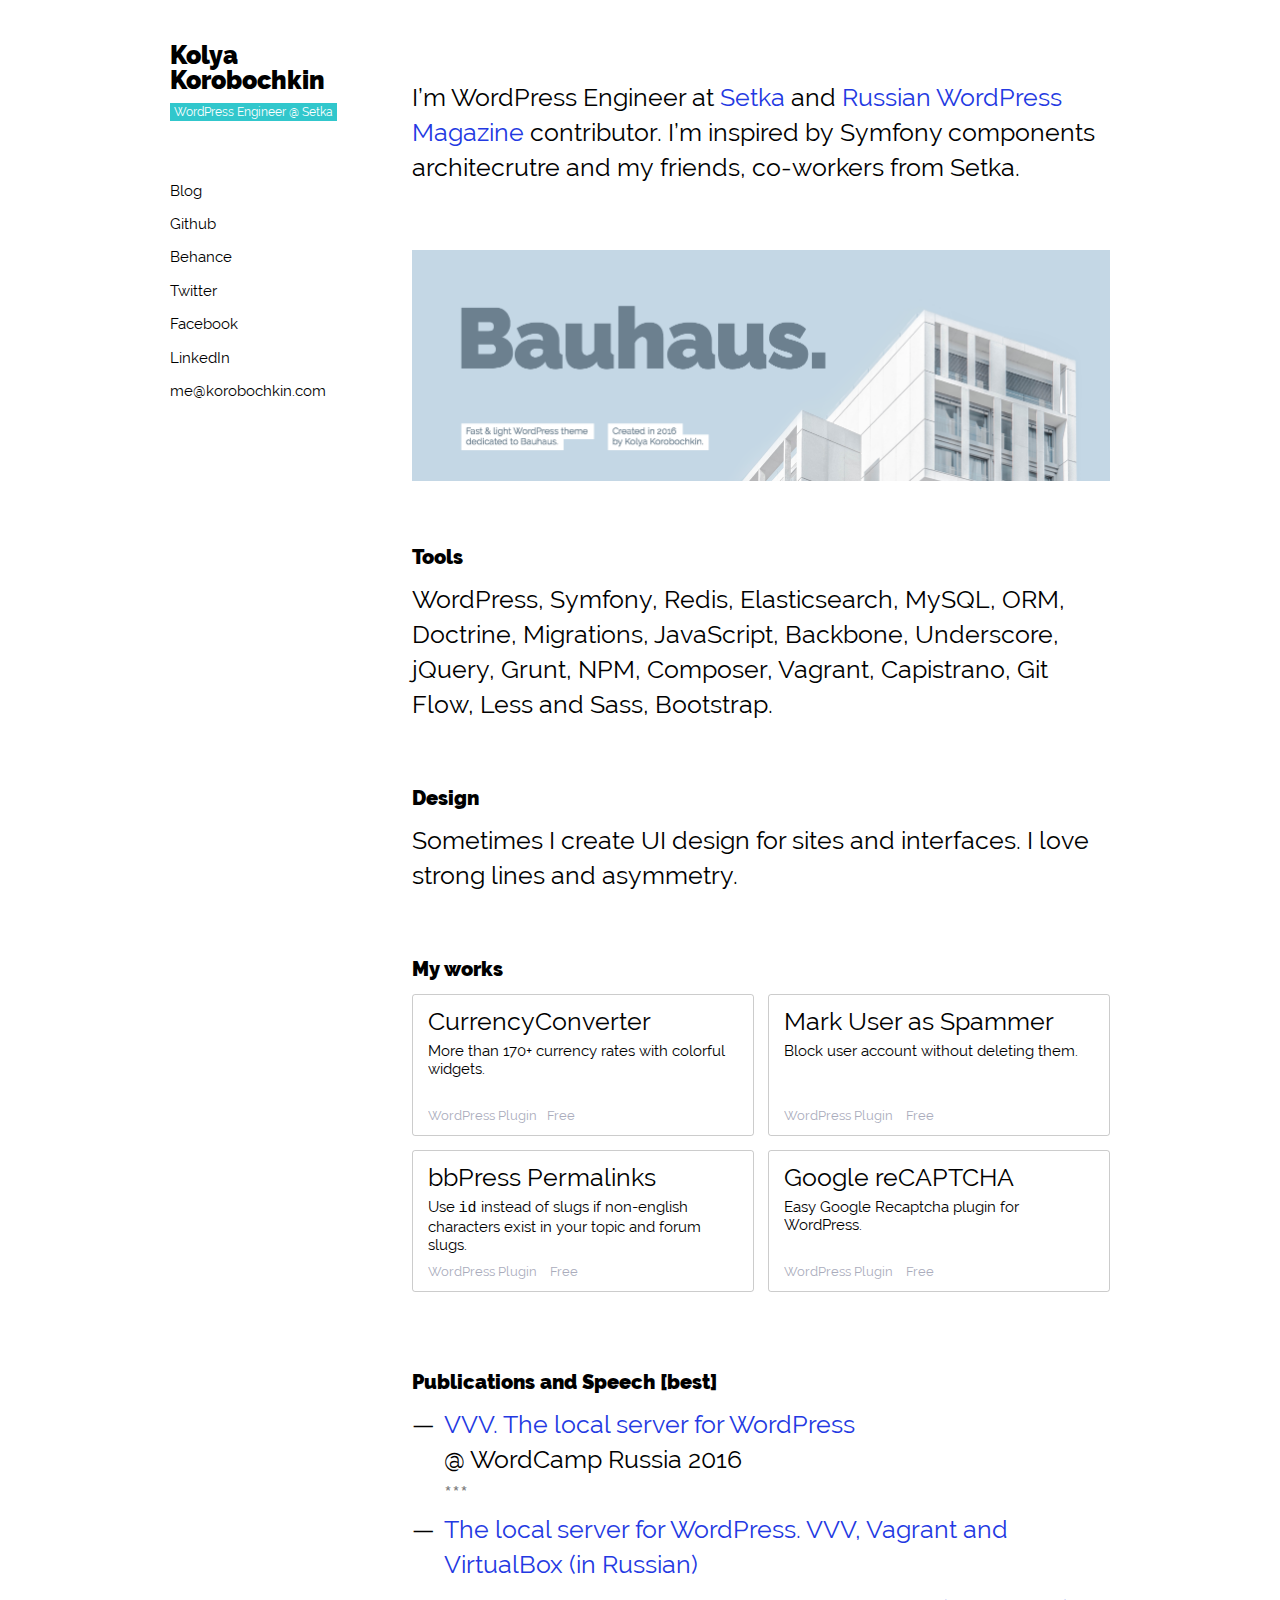
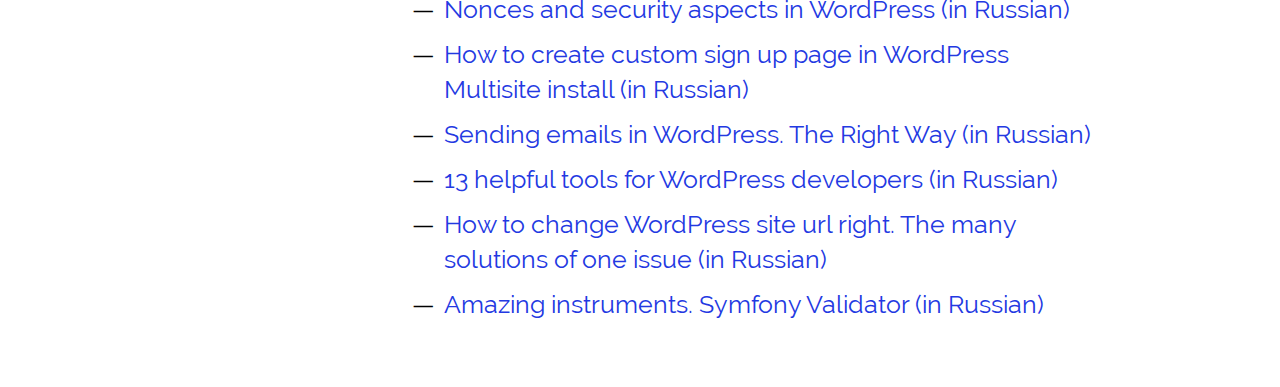
<file: index.html>
<!DOCTYPE html>
<html lang="en">
<head>
    <meta charset="utf-8">
    <meta http-equiv="X-UA-Compatible" content="IE=edge">
    <meta name="viewport" content="width=device-width, initial-scale=1">
    <meta name="author" content="Kolya Korobochkin">
    <link rel="shortcut icon" href="favicon.ico" type="image/x-icon">
    <title>Kolya Korobochkin</title>
</head>

<body>

    <div class="page" class="hfeed site">
        <div class="container">

            <div class="row">
                <div class="col-sm-3">
                    <header id="masthead" class="site-header margin-ver-xs-10px margin-ver-sm-43px" role="banner">
                        <div class="site-branding">
                            <h1 class="site-title"><span class="br">Kolya</span> <span class="br">Korobochkin</span></h1>
                            <p class="site-suptitle">WordPress Engineer @&nbsp;Setka</p>
                        </div>
                    </header>
                    <nav id="site-navigation" class="main-navigation" role="navigation">
                        <ul id="primary-menu" class="clearfix menu nav-menu list-unstyled" aria-expanded="false">
                            <li class="menu-item"><a href="https://korobochkin.wordpress.com/">Blog</a></li>
                            <li class="menu-item"><a href="https://github.com/korobochkin">Github</a></li>
                            <li class="menu-item"><a href="https://www.behance.net/korobochkin">Behance</a></li>
                            <li class="menu-item"><a href="https://twitter.com/korobochkin">Twitter</a></li>
                            <li class="menu-item"><a href="https://facebook.com/korobochkin">Facebook</a></li>
                            <li class="menu-item"><a href="https://linkedin.com/in/kolyakorobochkin">LinkedIn</a></li>
                            <li class="menu-item"><a href="mailto:me@korobochkin.com">me@korobochkin.com</a></li>
                        </ul>
                    </nav>
                </div>
                <div class="col-sm-9">
                    <div id="content" class="site-content">
                        <div id="primary" class="content-area">
                            <main id="main" class="site-main" role="main">
                                <article class="post">
                                    <div class="entry-content">


                                        <div class="story-section margin-ver-top-sm-80px">
                                            <!--<h2 class="story-title">Создаю</h2>-->
                                            <div class="story-content margin-ver-top-xs-14px">
                                                <p>I’m WordPress Engineer at <a href="https://setka.io/">Setka</a> and <a href="https://wpmag.ru/author/korobochkin/">Russian WordPress Magazine</a> contributor. I’m inspired by Symfony components architecrutre and my friends, co-workers from Setka.</p>
                                            </div>
                                        </div>
                                        <div class="story-section margin-ver-sm-65px">
                                            <p><a href="https://www.behance.net/gallery/43461409/Bauhaus-WordPress-theme"><img src="images/modern-bauhaus/modern-bauhaus-sneakpeak-2.png" width="1400" height="463" class="img-responsive"></a></p>
                                        </div>
                                        <div class="story-section margin-ver-sm-65px">
                                            <h2 class="story-title">Tools</h2>
                                            <div class="story-content margin-ver-top-xs-14px">
                                                <p>WordPress, Symfony, Redis, Elasticsearch, MySQL, ORM, Doctrine, Migrations, JavaScript, Backbone, Underscore, jQuery, Grunt, NPM, Composer, Vagrant, Capistrano, Git Flow, Less and Sass, Bootstrap.</p>
                                            </div>
                                        </div>
                                        <div class="story-section margin-ver-sm-65px">
                                            <h2 class="story-title">Design</h2>
                                            <div class="story-content margin-ver-top-xs-14px">
                                                <p>Sometimes I create UI design for sites and interfaces. I love strong lines and asymmetry.</p>
                                            </div>
                                        </div>

                                        <div class="story-section margin-ver-sm-65px">
                                            <h2 class="story-title">My works</h2>
                                            <div class="product-items margin-ver-top-xs-14px">
                                                <ul class="product-items-list f-row">
                                                    <li class="product-items-item f-col-no-width f-col-xs-12 f-col-sm-6 margin-ver-bottom-xs-14px">
                                                        <a class="product-items-item-wrapper product-items-item-link-container text-color-inherit" href="https://wordpress.org/plugins/currencyconverter/">
                                                            <p class="product-items-item-header text-color-link-on-hover">CurrencyConverter</p>
                                                            <p class="product-items-item-description">More than 170+ currency rates with colorful widgets.</p>
                                                            <div class="product-items-item-info">
                                                                <ul class="f-row list-unstyled">
                                                                    <li class="f-col-no-width">WordPress Plugin</li>
                                                                    <li class="f-col-no-width">Free</li>
                                                                </ul>
                                                            </div>
                                                        </a>
                                                    </li>
                                                    <li class="product-items-item f-col-no-width f-col-xs-12 f-col-sm-6 margin-ver-bottom-xs-14px">
                                                        <a class="product-items-item-wrapper product-items-item-link-container text-color-inherit" href="https://wordpress.org/plugins/mark-user-as-spammer/">
                                                            <p class="product-items-item-header text-color-link-on-hover">Mark User as Spammer</p>
                                                            <p class="product-items-item-description">Block user account without deleting them.</p>
                                                            <div class="product-items-item-info">
                                                                <ul class="list-inline">
                                                                    <li>WordPress Plugin</li>
                                                                    <li>Free</li>
                                                                </ul>
                                                            </div>
                                                        </a>
                                                    </li>
                                                    <li class="product-items-item f-col-no-width f-col-xs-12 f-col-sm-6 margin-ver-bottom-xs-14px">
                                                        <a class="product-items-item-wrapper product-items-item-link-container text-color-inherit" href="https://wordpress.org/plugins/bbpress-permalinks-with-id/">
                                                            <p class="product-items-item-header text-color-link-on-hover">bbPress Permalinks</p>
                                                            <p class="product-items-item-description">Use <code>id</code> instead of slugs if non-english characters exist in your topic and forum slugs.</p>
                                                            <div class="product-items-item-info">
                                                                <ul class="list-inline">
                                                                    <li>WordPress Plugin</li>
                                                                    <li>Free</li>
                                                                </ul>
                                                            </div>
                                                        </a>
                                                    </li>
                                                    <li class="product-items-item f-col-no-width f-col-xs-12 f-col-sm-6 margin-ver-bottom-xs-14px">
                                                        <a class="product-items-item-wrapper product-items-item-link-container text-color-inherit" href="https://github.com/korobochkin/reCAPTCHA-Lightweight-Adaptation">
                                                            <p class="product-items-item-header text-color-link-on-hover">Google reCAPTCHA</p>
                                                            <p class="product-items-item-description">Easy Google Recaptcha plugin for WordPress.</p>
                                                            <div class="product-items-item-info">
                                                                <ul class="list-inline">
                                                                    <li>WordPress Plugin</li>
                                                                    <li>Free</li>
                                                                </ul>
                                                            </div>
                                                        </a>
                                                    </li>
                                                </ul>
                                            </div>
                                        </div>
                                        <div class="story-section margin-ver-sm-65px">
                                            <h2 class="story-title">Publications and Speech [best]</h2>
                                            <div class="story-content margin-ver-top-xs-14px">
                                                <ul class="list-dashed text-block-links">
                                                    <li><a href="https://wordpress.tv/2016/10/09/nikolay-korobochkin-vvv-local-development-server-in-5-minutes/">VVV. The local server for WordPress</a> @ WordCamp Russia 2016</li>
                                                    <li class="list-dashed-none text-muted">***</li>
                                                    <li class="margin-ver-bottom-xs-10px"><a href="https://wpmag.ru/2016/local-wordpress-vvv/">The local server for WordPress. VVV, Vagrant and VirtualBox (in Russian)</a></li>
                                                    <li class="margin-ver-bottom-xs-10px"><a href="https://wpmag.ru/2015/nonces-wordpress-security/">Nonces and security aspects in WordPress (in Russian)</a></li>
                                                    <li class="margin-ver-bottom-xs-10px"><a href="https://wpmag.ru/2015/wordpress-multisite-signup/">How to create custom sign up page in WordPress Multisite install (in Russian)</a></li>
                                                    <li class="margin-ver-bottom-xs-10px"><a href="https://wpmag.ru/2015/smtp-wordpress/">Sending emails in WordPress. The Right Way (in Russian)</a></li>
                                                    <li class="margin-ver-bottom-xs-10px"><a href="https://wpmag.ru/2015/wordpress-developer-tools/">13 helpful tools for WordPress developers (in Russian)</a></li>
                                                    <li class="margin-ver-bottom-xs-10px"><a href="https://wpmag.ru/2015/move-wordpress/">How to change WordPress site url right. The many solutions of one issue (in Russian)</a></li>
                                                    <li class="margin-ver-bottom-xs-10px"><a href="https://korobochkin.wordpress.com/2016/07/09/novye-instrumenty-symfony-validator/">Amazing instruments. Symfony Validator (in Russian)</a></li>
                                                </ul>
                                            </div>
                                        </div>

                                    </div>
                                </article>
                            </main>
                        </div>
                    </div>
                </div>
            </div>

        </div><!-- /.container -->
    </div>
    <link href="css/theme/theme.min.css?2016-12-12" rel="stylesheet" type="text/css">
</body>
</html>
</file>
<file: css/theme/theme.min.css>
/*!
 * Bootstrap v3.3.7 (http://getbootstrap.com)
 * Copyright 2011-2016 Twitter, Inc.
 * Licensed under MIT (https://github.com/twbs/bootstrap/blob/master/LICENSE)
 */@font-face{font-family:Raleway;src:url(/fonts/raleway/Raleway-Regular.ttf)}@font-face{font-family:Raleway;src:url(/fonts/raleway/Raleway-Black.ttf);font-weight:900}/*! normalize.css v3.0.3 | MIT License | github.com/necolas/normalize.css */html{font-family:sans-serif;-ms-text-size-adjust:100%;-webkit-text-size-adjust:100%}body{margin:0}article,aside,details,figcaption,figure,footer,header,hgroup,main,menu,nav,section,summary{display:block}audio,canvas,progress,video{display:inline-block;vertical-align:baseline}audio:not([controls]){display:none;height:0}[hidden],template{display:none}a{background-color:transparent}a:active,a:hover{outline:0}abbr[title]{border-bottom:1px dotted}b,strong{font-weight:700}dfn{font-style:italic}h1{font-size:2em;margin:.67em 0}mark{background:#ff0;color:#000}small{font-size:80%}sub,sup{font-size:75%;line-height:0;position:relative;vertical-align:baseline}sup{top:-.5em}sub{bottom:-.25em}img{border:0}svg:not(:root){overflow:hidden}figure{margin:1em 40px}hr{-webkit-box-sizing:content-box;-moz-box-sizing:content-box;box-sizing:content-box;height:0}pre{overflow:auto}code,kbd,pre,samp{font-family:monospace,monospace;font-size:1em}button,input,optgroup,select,textarea{color:inherit;font:inherit;margin:0}button{overflow:visible}button,select{text-transform:none}button,html input[type=button],input[type=reset],input[type=submit]{-webkit-appearance:button;cursor:pointer}button[disabled],html input[disabled]{cursor:default}button::-moz-focus-inner,input::-moz-focus-inner{border:0;padding:0}input{line-height:normal}input[type=checkbox],input[type=radio]{-webkit-box-sizing:border-box;-moz-box-sizing:border-box;box-sizing:border-box;padding:0}input[type=number]::-webkit-inner-spin-button,input[type=number]::-webkit-outer-spin-button{height:auto}input[type=search]{-webkit-appearance:textfield;-webkit-box-sizing:content-box;-moz-box-sizing:content-box;box-sizing:content-box}input[type=search]::-webkit-search-cancel-button,input[type=search]::-webkit-search-decoration{-webkit-appearance:none}fieldset{border:1px solid silver;margin:0 2px;padding:.35em .625em .75em}legend{border:0;padding:0}textarea{overflow:auto}optgroup{font-weight:700}table{border-collapse:collapse;border-spacing:0}td,th{padding:0}*{-webkit-box-sizing:border-box;-moz-box-sizing:border-box;box-sizing:border-box}:after,:before{-webkit-box-sizing:border-box;-moz-box-sizing:border-box;box-sizing:border-box}html{font-size:10px;-webkit-tap-highlight-color:rgba(0,0,0,0)}body{font-family:Raleway,Helvetica,Arial,sans-serif;font-size:15px;line-height:1.42857143;color:#000;background-color:#fff}button,input,select,textarea{font-family:inherit;font-size:inherit;line-height:inherit}a{color:#2339e2;text-decoration:none}a:focus,a:hover{color:#245dff;text-decoration:underline}a:focus{outline:5px auto -webkit-focus-ring-color;outline-offset:-2px}figure{margin:0}img{vertical-align:middle}.img-responsive{display:block;max-width:100%;height:auto}.img-rounded{border-radius:6px}.img-thumbnail{padding:4px;line-height:1.42857143;background-color:#fff;border:1px solid #ddd;border-radius:4px;-webkit-transition:all .2s ease-in-out;-o-transition:all .2s ease-in-out;transition:all .2s ease-in-out;display:inline-block;max-width:100%;height:auto}.img-circle{border-radius:50%}hr{margin-top:21px;margin-bottom:21px;border:0;border-top:1px solid #eee}.sr-only{position:absolute;width:1px;height:1px;margin:-1px;padding:0;overflow:hidden;clip:rect(0,0,0,0);border:0}.sr-only-focusable:active,.sr-only-focusable:focus{position:static;width:auto;height:auto;margin:0;overflow:visible;clip:auto}[role=button]{cursor:pointer}.text-color-inherit{color:inherit}.text-color-inherit:focus,.text-color-inherit:hover{color:inherit}a:focus .text-color-link-on-hover,a:hover .text-color-link-on-hover{color:#245dff}.h1,.h2,.h3,.h4,.h5,.h6,h1,h2,h3,h4,h5,h6{font-family:inherit;font-weight:900;line-height:1.1;color:inherit}.h1 .small,.h1 small,.h2 .small,.h2 small,.h3 .small,.h3 small,.h4 .small,.h4 small,.h5 .small,.h5 small,.h6 .small,.h6 small,h1 .small,h1 small,h2 .small,h2 small,h3 .small,h3 small,h4 .small,h4 small,h5 .small,h5 small,h6 .small,h6 small{font-weight:400;line-height:1;color:#777}.h1,.h2,.h3,h1,h2,h3{margin-top:21px;margin-bottom:10.5px}.h1 .small,.h1 small,.h2 .small,.h2 small,.h3 .small,.h3 small,h1 .small,h1 small,h2 .small,h2 small,h3 .small,h3 small{font-size:65%}.h4,.h5,.h6,h4,h5,h6{margin-top:10.5px;margin-bottom:10.5px}.h4 .small,.h4 small,.h5 .small,.h5 small,.h6 .small,.h6 small,h4 .small,h4 small,h5 .small,h5 small,h6 .small,h6 small{font-size:75%}.h1,h1{font-size:39px}.h2,h2{font-size:32px}.h3,h3{font-size:26px}.h4,h4{font-size:19px}.h5,h5{font-size:15px}.h6,h6{font-size:13px}p{margin:0 0 10.5px}.lead{margin-bottom:21px;font-size:17px;font-weight:300;line-height:1.4}@media (min-width:768px){.lead{font-size:22.5px}}.small,small{font-size:86%}.mark,mark{background-color:#fcf8e3;padding:.2em}.text-left{text-align:left}.text-right{text-align:right}.text-center{text-align:center}.text-justify{text-align:justify}.text-nowrap{white-space:nowrap}.text-lowercase{text-transform:lowercase}.text-uppercase{text-transform:uppercase}.text-capitalize{text-transform:capitalize}.text-muted{color:#777}.text-primary{color:#2339e2}a.text-primary:focus,a.text-primary:hover{color:#182bba}.text-success{color:#3c763d}a.text-success:focus,a.text-success:hover{color:#2b542c}.text-info{color:#31708f}a.text-info:focus,a.text-info:hover{color:#245269}.text-warning{color:#8a6d3b}a.text-warning:focus,a.text-warning:hover{color:#66512c}.text-danger{color:#a94442}a.text-danger:focus,a.text-danger:hover{color:#843534}.bg-primary{color:#fff;background-color:#2339e2}a.bg-primary:focus,a.bg-primary:hover{background-color:#182bba}.bg-success{background-color:#dff0d8}a.bg-success:focus,a.bg-success:hover{background-color:#c1e2b3}.bg-info{background-color:#d9edf7}a.bg-info:focus,a.bg-info:hover{background-color:#afd9ee}.bg-warning{background-color:#fcf8e3}a.bg-warning:focus,a.bg-warning:hover{background-color:#f7ecb5}.bg-danger{background-color:#f2dede}a.bg-danger:focus,a.bg-danger:hover{background-color:#e4b9b9}.page-header{padding-bottom:9.5px;margin:42px 0 21px;border-bottom:1px solid #eee}ol,ul{margin-top:0;margin-bottom:10.5px}ol ol,ol ul,ul ol,ul ul{margin-bottom:0}.list-unstyled{padding-left:0;list-style:none}.list-inline{padding-left:0;list-style:none;margin-left:-5px}.list-inline>li{display:inline-block;padding-left:5px;padding-right:5px}dl{margin-top:0;margin-bottom:21px}dd,dt{line-height:1.42857143}dt{font-weight:700}dd{margin-left:0}@media (min-width:768px){.dl-horizontal dt{float:left;width:160px;clear:left;text-align:right;overflow:hidden;text-overflow:ellipsis;white-space:nowrap}.dl-horizontal dd{margin-left:180px}}abbr[data-original-title],abbr[title]{cursor:help;border-bottom:1px dotted #777}.initialism{font-size:90%;text-transform:uppercase}blockquote{padding:10.5px 21px;margin:0 0 21px;font-size:18.75px;border-left:5px solid #eee}blockquote ol:last-child,blockquote p:last-child,blockquote ul:last-child{margin-bottom:0}blockquote .small,blockquote footer,blockquote small{display:block;font-size:80%;line-height:1.42857143;color:#777}blockquote .small:before,blockquote footer:before,blockquote small:before{content:'\2014 \00A0'}.blockquote-reverse,blockquote.pull-right{padding-right:15px;padding-left:0;border-right:5px solid #eee;border-left:0;text-align:right}.blockquote-reverse .small:before,.blockquote-reverse footer:before,.blockquote-reverse small:before,blockquote.pull-right .small:before,blockquote.pull-right footer:before,blockquote.pull-right small:before{content:''}.blockquote-reverse .small:after,.blockquote-reverse footer:after,.blockquote-reverse small:after,blockquote.pull-right .small:after,blockquote.pull-right footer:after,blockquote.pull-right small:after{content:'\00A0 \2014'}address{margin-bottom:21px;font-style:normal;line-height:1.42857143}.list-dashed{list-style:none;padding-left:1.3em}.list-dashed li{position:relative}.list-dashed li:before{content:'—';margin-left:-1.3em;position:absolute;left:0;display:block}.list-dashed li.list-dashed-none:before{display:none}.text-block-links a{display:block}.container{margin-right:auto;margin-left:auto;padding-left:13px;padding-right:13px}@media (min-width:768px){.container{width:746px}}@media (min-width:992px){.container{width:966px}}.container-fluid{margin-right:auto;margin-left:auto;padding-left:13px;padding-right:13px}.row{margin-left:-13px;margin-right:-13px}.col-lg-1,.col-lg-10,.col-lg-11,.col-lg-12,.col-lg-2,.col-lg-3,.col-lg-4,.col-lg-5,.col-lg-6,.col-lg-7,.col-lg-8,.col-lg-9,.col-md-1,.col-md-10,.col-md-11,.col-md-12,.col-md-2,.col-md-3,.col-md-4,.col-md-5,.col-md-6,.col-md-7,.col-md-8,.col-md-9,.col-sm-1,.col-sm-10,.col-sm-11,.col-sm-12,.col-sm-2,.col-sm-3,.col-sm-4,.col-sm-5,.col-sm-6,.col-sm-7,.col-sm-8,.col-sm-9,.col-xs-1,.col-xs-10,.col-xs-11,.col-xs-12,.col-xs-2,.col-xs-3,.col-xs-4,.col-xs-5,.col-xs-6,.col-xs-7,.col-xs-8,.col-xs-9{position:relative;min-height:1px;padding-left:13px;padding-right:13px}.col-xs-1,.col-xs-10,.col-xs-11,.col-xs-12,.col-xs-2,.col-xs-3,.col-xs-4,.col-xs-5,.col-xs-6,.col-xs-7,.col-xs-8,.col-xs-9{float:left}.col-xs-12{width:100%}.col-xs-11{width:91.66666667%}.col-xs-10{width:83.33333333%}.col-xs-9{width:75%}.col-xs-8{width:66.66666667%}.col-xs-7{width:58.33333333%}.col-xs-6{width:50%}.col-xs-5{width:41.66666667%}.col-xs-4{width:33.33333333%}.col-xs-3{width:25%}.col-xs-2{width:16.66666667%}.col-xs-1{width:8.33333333%}.col-xs-pull-12{right:100%}.col-xs-pull-11{right:91.66666667%}.col-xs-pull-10{right:83.33333333%}.col-xs-pull-9{right:75%}.col-xs-pull-8{right:66.66666667%}.col-xs-pull-7{right:58.33333333%}.col-xs-pull-6{right:50%}.col-xs-pull-5{right:41.66666667%}.col-xs-pull-4{right:33.33333333%}.col-xs-pull-3{right:25%}.col-xs-pull-2{right:16.66666667%}.col-xs-pull-1{right:8.33333333%}.col-xs-pull-0{right:auto}.col-xs-push-12{left:100%}.col-xs-push-11{left:91.66666667%}.col-xs-push-10{left:83.33333333%}.col-xs-push-9{left:75%}.col-xs-push-8{left:66.66666667%}.col-xs-push-7{left:58.33333333%}.col-xs-push-6{left:50%}.col-xs-push-5{left:41.66666667%}.col-xs-push-4{left:33.33333333%}.col-xs-push-3{left:25%}.col-xs-push-2{left:16.66666667%}.col-xs-push-1{left:8.33333333%}.col-xs-push-0{left:auto}.col-xs-offset-12{margin-left:100%}.col-xs-offset-11{margin-left:91.66666667%}.col-xs-offset-10{margin-left:83.33333333%}.col-xs-offset-9{margin-left:75%}.col-xs-offset-8{margin-left:66.66666667%}.col-xs-offset-7{margin-left:58.33333333%}.col-xs-offset-6{margin-left:50%}.col-xs-offset-5{margin-left:41.66666667%}.col-xs-offset-4{margin-left:33.33333333%}.col-xs-offset-3{margin-left:25%}.col-xs-offset-2{margin-left:16.66666667%}.col-xs-offset-1{margin-left:8.33333333%}.col-xs-offset-0{margin-left:0}@media (min-width:768px){.col-sm-1,.col-sm-10,.col-sm-11,.col-sm-12,.col-sm-2,.col-sm-3,.col-sm-4,.col-sm-5,.col-sm-6,.col-sm-7,.col-sm-8,.col-sm-9{float:left}.col-sm-12{width:100%}.col-sm-11{width:91.66666667%}.col-sm-10{width:83.33333333%}.col-sm-9{width:75%}.col-sm-8{width:66.66666667%}.col-sm-7{width:58.33333333%}.col-sm-6{width:50%}.col-sm-5{width:41.66666667%}.col-sm-4{width:33.33333333%}.col-sm-3{width:25%}.col-sm-2{width:16.66666667%}.col-sm-1{width:8.33333333%}.col-sm-pull-12{right:100%}.col-sm-pull-11{right:91.66666667%}.col-sm-pull-10{right:83.33333333%}.col-sm-pull-9{right:75%}.col-sm-pull-8{right:66.66666667%}.col-sm-pull-7{right:58.33333333%}.col-sm-pull-6{right:50%}.col-sm-pull-5{right:41.66666667%}.col-sm-pull-4{right:33.33333333%}.col-sm-pull-3{right:25%}.col-sm-pull-2{right:16.66666667%}.col-sm-pull-1{right:8.33333333%}.col-sm-pull-0{right:auto}.col-sm-push-12{left:100%}.col-sm-push-11{left:91.66666667%}.col-sm-push-10{left:83.33333333%}.col-sm-push-9{left:75%}.col-sm-push-8{left:66.66666667%}.col-sm-push-7{left:58.33333333%}.col-sm-push-6{left:50%}.col-sm-push-5{left:41.66666667%}.col-sm-push-4{left:33.33333333%}.col-sm-push-3{left:25%}.col-sm-push-2{left:16.66666667%}.col-sm-push-1{left:8.33333333%}.col-sm-push-0{left:auto}.col-sm-offset-12{margin-left:100%}.col-sm-offset-11{margin-left:91.66666667%}.col-sm-offset-10{margin-left:83.33333333%}.col-sm-offset-9{margin-left:75%}.col-sm-offset-8{margin-left:66.66666667%}.col-sm-offset-7{margin-left:58.33333333%}.col-sm-offset-6{margin-left:50%}.col-sm-offset-5{margin-left:41.66666667%}.col-sm-offset-4{margin-left:33.33333333%}.col-sm-offset-3{margin-left:25%}.col-sm-offset-2{margin-left:16.66666667%}.col-sm-offset-1{margin-left:8.33333333%}.col-sm-offset-0{margin-left:0}}@media (min-width:992px){.col-md-1,.col-md-10,.col-md-11,.col-md-12,.col-md-2,.col-md-3,.col-md-4,.col-md-5,.col-md-6,.col-md-7,.col-md-8,.col-md-9{float:left}.col-md-12{width:100%}.col-md-11{width:91.66666667%}.col-md-10{width:83.33333333%}.col-md-9{width:75%}.col-md-8{width:66.66666667%}.col-md-7{width:58.33333333%}.col-md-6{width:50%}.col-md-5{width:41.66666667%}.col-md-4{width:33.33333333%}.col-md-3{width:25%}.col-md-2{width:16.66666667%}.col-md-1{width:8.33333333%}.col-md-pull-12{right:100%}.col-md-pull-11{right:91.66666667%}.col-md-pull-10{right:83.33333333%}.col-md-pull-9{right:75%}.col-md-pull-8{right:66.66666667%}.col-md-pull-7{right:58.33333333%}.col-md-pull-6{right:50%}.col-md-pull-5{right:41.66666667%}.col-md-pull-4{right:33.33333333%}.col-md-pull-3{right:25%}.col-md-pull-2{right:16.66666667%}.col-md-pull-1{right:8.33333333%}.col-md-pull-0{right:auto}.col-md-push-12{left:100%}.col-md-push-11{left:91.66666667%}.col-md-push-10{left:83.33333333%}.col-md-push-9{left:75%}.col-md-push-8{left:66.66666667%}.col-md-push-7{left:58.33333333%}.col-md-push-6{left:50%}.col-md-push-5{left:41.66666667%}.col-md-push-4{left:33.33333333%}.col-md-push-3{left:25%}.col-md-push-2{left:16.66666667%}.col-md-push-1{left:8.33333333%}.col-md-push-0{left:auto}.col-md-offset-12{margin-left:100%}.col-md-offset-11{margin-left:91.66666667%}.col-md-offset-10{margin-left:83.33333333%}.col-md-offset-9{margin-left:75%}.col-md-offset-8{margin-left:66.66666667%}.col-md-offset-7{margin-left:58.33333333%}.col-md-offset-6{margin-left:50%}.col-md-offset-5{margin-left:41.66666667%}.col-md-offset-4{margin-left:33.33333333%}.col-md-offset-3{margin-left:25%}.col-md-offset-2{margin-left:16.66666667%}.col-md-offset-1{margin-left:8.33333333%}.col-md-offset-0{margin-left:0}}.f-row{display:-webkit-box;display:-webkit-flex;display:-ms-flexbox;display:flex;-webkit-box-orient:horizontal;-webkit-box-direction:normal;-webkit-flex-direction:row;-ms-flex-direction:row;flex-direction:row;-webkit-flex-wrap:wrap;-ms-flex-wrap:wrap;flex-wrap:wrap;-webkit-box-pack:start;-webkit-justify-content:flex-start;-ms-flex-pack:start;justify-content:flex-start;-webkit-align-content:flex-start;-ms-flex-line-pack:start;align-content:flex-start;margin-left:-13px;margin-right:-13px}.f-pillar-row{display:-webkit-box;display:-webkit-flex;display:-ms-flexbox;display:flex;-webkit-box-orient:horizontal;-webkit-box-direction:normal;-webkit-flex-direction:row;-ms-flex-direction:row;flex-direction:row;-webkit-flex-wrap:wrap;-ms-flex-wrap:wrap;flex-wrap:wrap;-webkit-box-pack:start;-webkit-justify-content:flex-start;-ms-flex-pack:start;justify-content:flex-start;-webkit-align-content:flex-start;-ms-flex-line-pack:start;align-content:flex-start}.f-row-hor-center{-webkit-box-pack:center;-webkit-justify-content:center;-ms-flex-pack:center;justify-content:center}.f-row-ver-center{-webkit-box-align:center;-webkit-align-items:center;-ms-flex-align:center;align-items:center}.f-col-no-width{position:relative;min-height:1px;padding-left:13px;padding-right:13px}.f-col,.f-col-lg-1,.f-col-lg-10,.f-col-lg-11,.f-col-lg-12,.f-col-lg-2,.f-col-lg-3,.f-col-lg-4,.f-col-lg-5,.f-col-lg-6,.f-col-lg-7,.f-col-lg-8,.f-col-lg-9,.f-col-md-1,.f-col-md-10,.f-col-md-11,.f-col-md-12,.f-col-md-2,.f-col-md-3,.f-col-md-4,.f-col-md-5,.f-col-md-6,.f-col-md-7,.f-col-md-8,.f-col-md-9,.f-col-sm-1,.f-col-sm-10,.f-col-sm-11,.f-col-sm-12,.f-col-sm-2,.f-col-sm-3,.f-col-sm-4,.f-col-sm-5,.f-col-sm-6,.f-col-sm-7,.f-col-sm-8,.f-col-sm-9,.f-col-xs-1,.f-col-xs-10,.f-col-xs-11,.f-col-xs-12,.f-col-xs-2,.f-col-xs-3,.f-col-xs-4,.f-col-xs-5,.f-col-xs-6,.f-col-xs-7,.f-col-xs-8,.f-col-xs-9{position:relative;min-height:1px;padding-left:13px;padding-right:13px}.f-col-xs-12{width:100%}.f-col-xs-11{width:91.66666667%}.f-col-xs-10{width:83.33333333%}.f-col-xs-9{width:75%}.f-col-xs-8{width:66.66666667%}.f-col-xs-7{width:58.33333333%}.f-col-xs-6{width:50%}.f-col-xs-5{width:41.66666667%}.f-col-xs-4{width:33.33333333%}.f-col-xs-3{width:25%}.f-col-xs-2{width:16.66666667%}.f-col-xs-1{width:8.33333333%}@media (min-width:768px){.f-col-sm-12{width:100%}.f-col-sm-11{width:91.66666667%}.f-col-sm-10{width:83.33333333%}.f-col-sm-9{width:75%}.f-col-sm-8{width:66.66666667%}.f-col-sm-7{width:58.33333333%}.f-col-sm-6{width:50%}.f-col-sm-5{width:41.66666667%}.f-col-sm-4{width:33.33333333%}.f-col-sm-3{width:25%}.f-col-sm-2{width:16.66666667%}.f-col-sm-1{width:8.33333333%}}@media (min-width:992px){.f-col-md-12{width:100%}.f-col-md-11{width:91.66666667%}.f-col-md-10{width:83.33333333%}.f-col-md-9{width:75%}.f-col-md-8{width:66.66666667%}.f-col-md-7{width:58.33333333%}.f-col-md-6{width:50%}.f-col-md-5{width:41.66666667%}.f-col-md-4{width:33.33333333%}.f-col-md-3{width:25%}.f-col-md-2{width:16.66666667%}.f-col-md-1{width:8.33333333%}}@media (min-width:1200px){.f-col-lg-12{width:100%}.f-col-lg-11{width:91.66666667%}.f-col-lg-10{width:83.33333333%}.f-col-lg-9{width:75%}.f-col-lg-8{width:66.66666667%}.f-col-lg-7{width:58.33333333%}.f-col-lg-6{width:50%}.f-col-lg-5{width:41.66666667%}.f-col-lg-4{width:33.33333333%}.f-col-lg-3{width:25%}.f-col-lg-2{width:16.66666667%}.f-col-lg-1{width:8.33333333%}}.clearfix:after,.clearfix:before,.container-fluid:after,.container-fluid:before,.container:after,.container:before,.dl-horizontal dd:after,.dl-horizontal dd:before,.row:after,.row:before{content:" ";display:table}.clearfix:after,.container-fluid:after,.container:after,.dl-horizontal dd:after,.row:after{clear:both}.center-block{display:block;margin-left:auto;margin-right:auto}.pull-right{float:right!important}.pull-left{float:left!important}.hide{display:none!important}.show{display:block!important}.invisible{visibility:hidden}.text-hide{font:0/0 a;color:transparent;text-shadow:none;background-color:transparent;border:0}.hidden{display:none!important}.affix{position:fixed}@-ms-viewport{width:device-width}.visible-lg,.visible-md,.visible-sm,.visible-xs{display:none!important}.visible-lg-block,.visible-lg-inline,.visible-lg-inline-block,.visible-md-block,.visible-md-inline,.visible-md-inline-block,.visible-sm-block,.visible-sm-inline,.visible-sm-inline-block,.visible-xs-block,.visible-xs-inline,.visible-xs-inline-block{display:none!important}@media (max-width:767px){.visible-xs{display:block!important}table.visible-xs{display:table!important}tr.visible-xs{display:table-row!important}td.visible-xs,th.visible-xs{display:table-cell!important}}@media (max-width:767px){.visible-xs-block{display:block!important}}@media (max-width:767px){.visible-xs-inline{display:inline!important}}@media (max-width:767px){.visible-xs-inline-block{display:inline-block!important}}@media (min-width:768px) and (max-width:991px){.visible-sm{display:block!important}table.visible-sm{display:table!important}tr.visible-sm{display:table-row!important}td.visible-sm,th.visible-sm{display:table-cell!important}}@media (min-width:768px) and (max-width:991px){.visible-sm-block{display:block!important}}@media (min-width:768px) and (max-width:991px){.visible-sm-inline{display:inline!important}}@media (min-width:768px) and (max-width:991px){.visible-sm-inline-block{display:inline-block!important}}@media (min-width:992px) and (max-width:1199px){.visible-md{display:block!important}table.visible-md{display:table!important}tr.visible-md{display:table-row!important}td.visible-md,th.visible-md{display:table-cell!important}}@media (min-width:992px) and (max-width:1199px){.visible-md-block{display:block!important}}@media (min-width:992px) and (max-width:1199px){.visible-md-inline{display:inline!important}}@media (min-width:992px) and (max-width:1199px){.visible-md-inline-block{display:inline-block!important}}@media (min-width:1200px){.visible-lg{display:block!important}table.visible-lg{display:table!important}tr.visible-lg{display:table-row!important}td.visible-lg,th.visible-lg{display:table-cell!important}}@media (min-width:1200px){.visible-lg-block{display:block!important}}@media (min-width:1200px){.visible-lg-inline{display:inline!important}}@media (min-width:1200px){.visible-lg-inline-block{display:inline-block!important}}@media (max-width:767px){.hidden-xs{display:none!important}}@media (min-width:768px) and (max-width:991px){.hidden-sm{display:none!important}}@media (min-width:992px) and (max-width:1199px){.hidden-md{display:none!important}}@media (min-width:1200px){.hidden-lg{display:none!important}}.visible-print{display:none!important}@media print{.visible-print{display:block!important}table.visible-print{display:table!important}tr.visible-print{display:table-row!important}td.visible-print,th.visible-print{display:table-cell!important}}.visible-print-block{display:none!important}@media print{.visible-print-block{display:block!important}}.visible-print-inline{display:none!important}@media print{.visible-print-inline{display:inline!important}}.visible-print-inline-block{display:none!important}@media print{.visible-print-inline-block{display:inline-block!important}}@media print{.hidden-print{display:none!important}}.margin-ver-xs-0{margin-top:0;margin-bottom:0}.margin-ver-xs-10px{margin-top:10px;margin-bottom:10px}.margin-ver-top-xs-14px{margin-top:14px}.margin-ver-bottom-xs-10px{margin-bottom:10px}.margin-ver-bottom-xs-14px{margin-bottom:14px}@media (min-width:768px){.margin-ver-sm-43px{margin-top:43px;margin-bottom:43px}.margin-ver-sm-65px{margin-top:65px;margin-bottom:65px}.margin-ver-top-sm-80px{margin-top:80px}}.site-header{display:block}.site-header .br{display:block}.site-title{font-size:25px;line-height:1;margin:0}.site-suptitle{display:inline-block;padding:3px 4px;font-size:12px;line-height:1;color:#fff;background-color:#31c7cc;margin-top:10px}@media (max-width:767px){.main-navigation{font-size:20px;line-height:1}.main-navigation .nav-menu .menu-item{float:left;margin-right:10px}.main-navigation .nav-menu .menu-item a{display:block;padding:4px 0}}@media (min-width:768px){.main-navigation a{display:block;padding:6px 0;color:#000}.main-navigation a:visited{color:#000}.main-navigation a:focus,.main-navigation a:hover,.main-navigation a:visited:focus,.main-navigation a:visited:hover{color:#1a1a1a}}.story-title{font-size:20px}.story-content{font-size:25px;line-height:35px}.story-content p{margin-bottom:.9em}.story-content figure p{margin-bottom:0}.story-content figcaption{font-size:18px;color:#777;margin-top:.4em}.product-items-list{list-style:none;padding-left:0;margin-left:-7px;margin-right:-7px}.product-items-item{padding-left:7px;padding-right:7px}.product-items-item-wrapper{border:1px solid rgba(0,0,0,.2);border-radius:3px;padding:9px 15px;height:142px;overflow:hidden;position:relative}.product-items-item-link-container{display:block}.product-items-item-link-container,.product-items-item-link-container:focus,.product-items-item-link-container:hover,.product-items-item-link-container:visited{text-decoration:none}.product-items-item-link-container:focus,.product-items-item-link-container:hover{border-color:rgba(0,0,0,.36)}.product-items-item-link-container .product-items-item-header{color:inherit}.product-items-item-header{font-size:25px;margin:0;overflow:hidden;text-overflow:ellipsis;white-space:nowrap}.product-items-item-link-container:focus .product-items-item-header,.product-items-item-link-container:hover .product-items-item-header{color:#245dff}.product-items-item-description{font-size:15px;line-height:1.2;margin:2px 0 0 0;height:67px;overflow:hidden}.product-items-item-info{color:#aaacbc;font-size:13px;margin:0;position:absolute;bottom:9px;overflow:hidden}.product-items-item-info .ul{width:999px}.product-items-item-info .f-row{margin-left:-5px;margin-right:-5px}.product-items-item-info .f-col-no-width{padding-left:5px;padding-right:5px}
/*# sourceMappingURL=theme.min.css.map */
</file>
